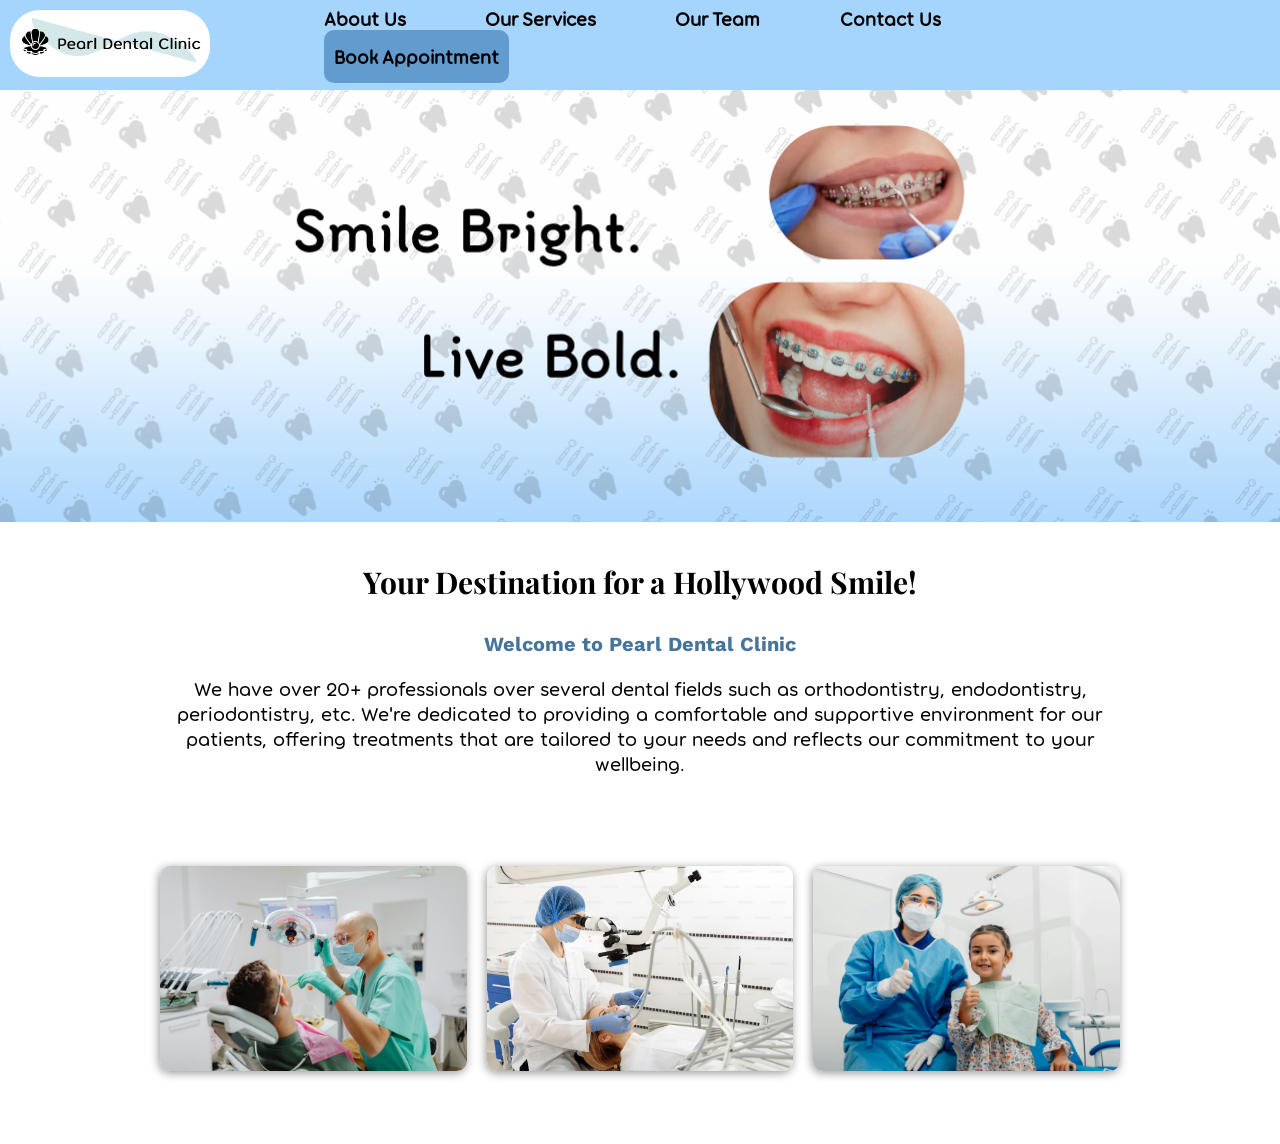
<file: index.html>
<!DOCTYPE html>
<html>
<head>
    <meta http-equiv="refresh" content="0; home.html"> <!-- Change this to the html file you want as the main page -->
    <title>Redirecting...</title>
</head>
<body>
    <p>If you are not redirected automatically, follow this <a href="home.html">link to the main page</a>.</p> <!-- This one too -->
</body>
</html>
</file>
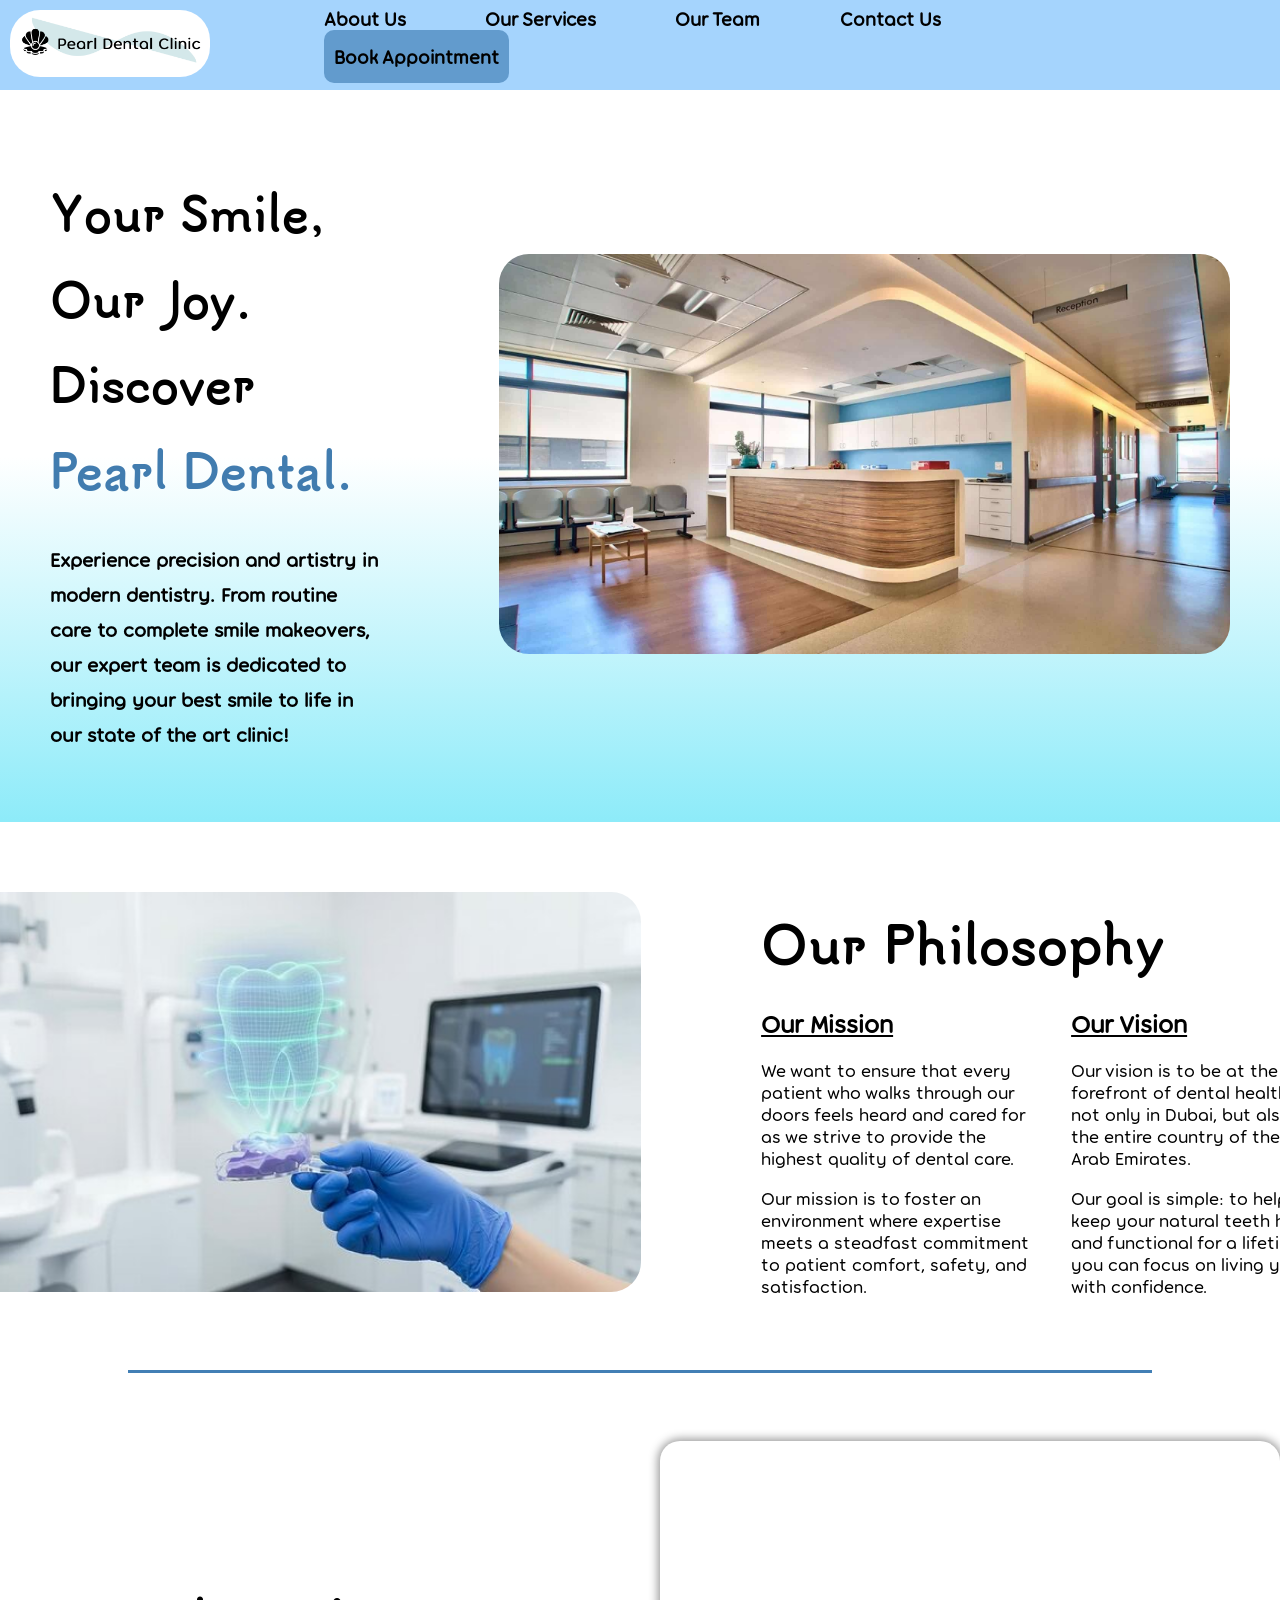
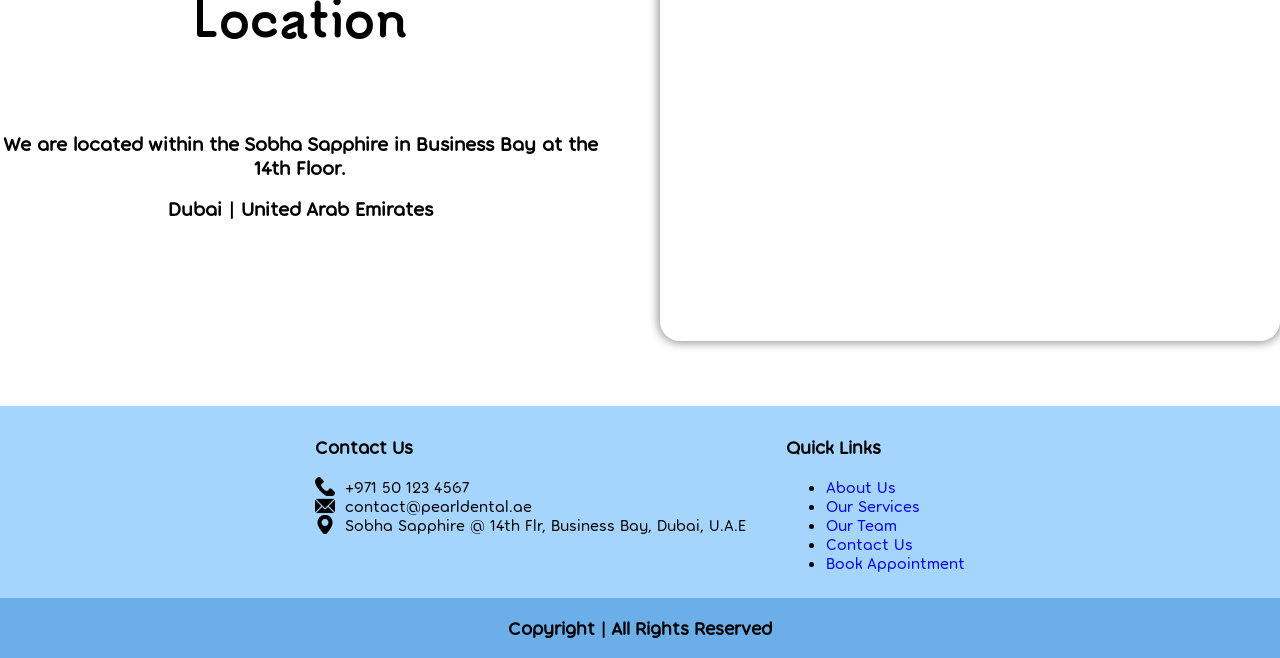
<file: about.html>
<!DOCTYPE html>
<html>

<head>
	<meta charset="utf-8">
	<meta name="viewport" content="width=device-width, initial-scale=1">
	<title>About Us</title>
	<link rel="stylesheet" href="about styles.css">
	<link rel="icon" type="image/png" href="Images-&-Fonts/icon.png">
</head>

<body>
	<div class="heading">
		<div class="logo">
			<a href="home.html">
				<img src="Images-&-Fonts/logo.png">
			</a>
		</div>
		<div class="button-container"> <!-- This helps in controlling the layout for each button. -->
			<a href="about.html" class="buttons">About Us</a>
			<a href="services.html" class="buttons">Our Services</a>
			<a href="team.html" class="buttons">Our Team</a>
			<a href="contact.html" class="buttons">Contact Us</a>
			<a href="book.html" class="book-button">Book Appointment</a>
		</div>
	</div>

	<div class="empty-space"></div>

	<div class="hero-section">
		<div class="hero-text-wrapper">
			<h1>Your Smile, Our Joy. Discover <span id="style-pearl-dental">Pearl Dental.</span></h1>
			<p>Experience precision and artistry in modern dentistry. From routine care to complete smile
			   makeovers, our expert team is dedicated to bringing your best smile to life in our state of
			   the art clinic!
			</p>
		</div>
		<div>
			<img src="Images-&-Fonts/Hospital-Interior-Designer.jpg" id="hero-img">
		</div>
	</div>

	<div class="philosophy-section">
		<img src="Images-&-Fonts/360_F_1923667601_BEPsw6W6lyk318SnUc291x8Ylu8Gd7KI.jpg" id="philosophy-img">
		
		<div class="mission-vision-wrapper">
			<h1>Our Philosophy</h1>
			<div class="mission-vision">

				<div class="mission">
					<h2>Our Mission</h2>
					<p>We want to ensure that every patient who walks through our doors feels heard and cared for
					as we strive to provide the highest quality of dental care.</p>
					<p>Our mission is to foster an environment where expertise meets a steadfast commitment to patient
				    comfort, safety, and satisfaction.</p>
				</div>
				<div class="vision">
					<h2>Our Vision</h2>
					<p>Our vision is to be at the forefront of dental healthcare not only in Dubai, but also within the
					entire country of the United Arab Emirates.</p>
					<p>Our goal is simple: to help you keep your natural teeth healthy and functional for a lifetime,
					so you can focus on living your life with confidence.</p>
				</div>
			</div>
		</div>
	</div>

	<hr id="divider">

	<div class="location-section">
		<div class="location-text">
			<h1>Location</h1>
			<h2>We are located within the Sobha Sapphire in Business Bay at the 14th Floor.</h2>
			<h2>Dubai | United Arab Emirates</h2>
		</div>
		<iframe src="https://www.google.com/maps/embed?pb=!1m18!1m12!1m3!1d3610.7425788043633!2d55.2721030753812!3d25.
		17816847772315!2m3!1f0!2f0!3f0!3m2!1i1024!2i768!4f13.1!3m3!1m2!1s0x3e5f6835cfd64c0f%3A0x25dca77a7dbd4b71!2sSobha
		%20Sapphire!5e0!3m2!1sen!2sae!4v1775224090194!5m2!1sen!2sae"></iframe>
	</div>

	<footer id="footer">
		<div class="footer-wrapper">
			<div class="footer-contact">
				<h3>Contact Us</h3>
				<ul>
					<li id="footer-number">+971 50 123 4567</li>
					<li id="footer-email">contact@pearldental.ae</li>
					<li id="footer-location">Sobha Sapphire @ 14th Flr, Business Bay, Dubai, U.A.E</li>
				</ul>
			</div>
			<div class="footer-quick">
				<h3>Quick Links</h3>
				<ul>
					<li><a href="about.html">About Us</a></li>
					<li><a href="services.html">Our Services</a></li>
					<li><a href="team.html">Our Team</a></li>
					<li><a href="contact.html">Contact Us</a></li>
					<li><a href="book.html">Book Appointment</a></li>
				</ul>
			</div>
		</div>
		<div class="copyright-footer">
			<h3 id="copyright">Copyright | All Rights Reserved</h3>
		</div>
	</footer>
</body>
</html>
</file>
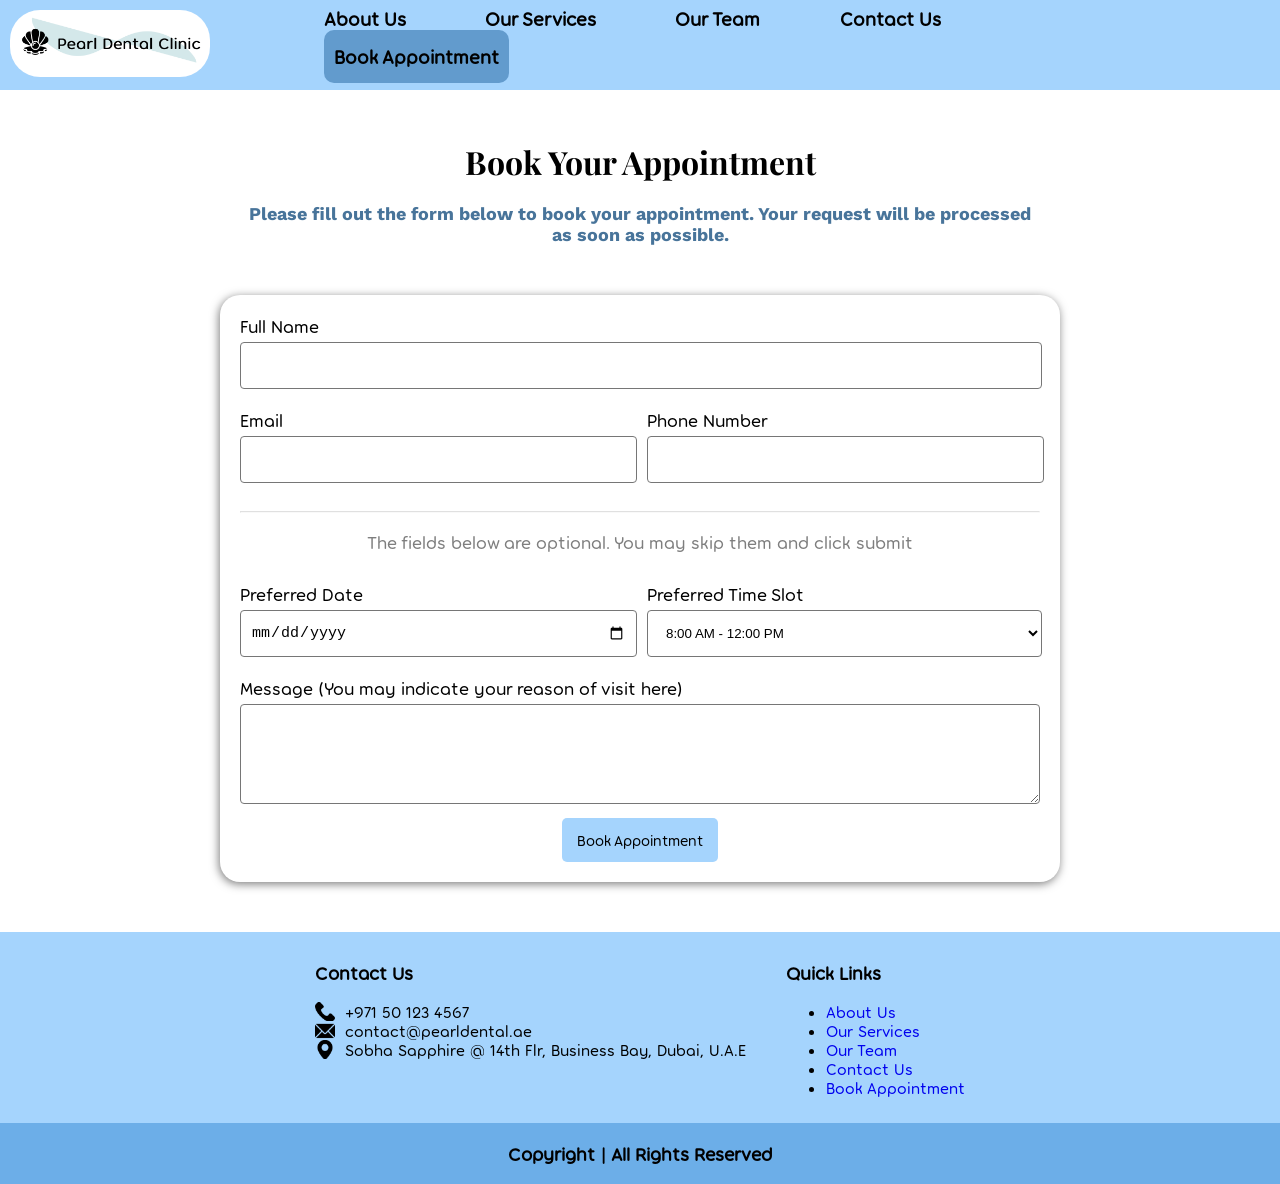
<file: book.html>
<!DOCTYPE html>
<html>

<head>
    <meta charset="utf-8">
    <meta name="viewport" content="width=device-width, initial-scale=1">
    <title>Book Your Appointment</title>
    <link rel="stylesheet" href="book styles.css">
	<link rel="icon" type="image/png" href="Images-&-Fonts/icon.png">
</head>

<body>
	<div class="heading">
		<div class="logo">
			<a href="home.html">
				<img src="Images-&-Fonts/logo.png">
			</a>
		</div>
		<div class="button-container">
			<a href="about.html" class="buttons">About Us</a>
			<a href="services.html" class="buttons">Our Services</a>
			<a href="team.html" class="buttons">Our Team</a>
			<a href="contact.html" class="buttons">Contact Us</a>
			<a href="book.html" class="book-button">Book Appointment</a>
		</div>
	</div> 

    <div class="empty-space"></div>

    <div class="center-heading">
        <h1 id="booking-head">Book Your Appointment</h1>
        <p>Please fill out the form below to book your appointment. Your request will be processed as soon as possible.</p>
    </div>

    <form id="registration-form" action="insert.php" method="POST">
		<label id="name-label">Full Name</label>
		<input type="text" id="name-input" name="name" required>

		<div class="email-phone">
			<div>
				<label id="email-label">Email</label>
				<input type="email" id="email-input" name="email" required>
			</div>
			<div>
				<label id="phone-label">Phone Number</label>
				<input type="number" id="phone-input" name="phone" required>
			</div>
		</div>

		<hr id="linebreak">
		<p id="optional-text">The fields below are optional. You may skip them and click submit</p>

		<div class="date-timeslot">
			<div>
				<label id="date-label">Preferred Date</label>
				<input type="date" id="date-input" name="date">
			</div>
			<div>
				<label id="timeslot-label">Preferred Time Slot</label>
				<select id="timeslot-select" name="time">
					<option value="8:00 AM - 12:00PM">8:00 AM - 12:00 PM</option>
					<option value="12:00 PM - 4:00PM">12:00 PM - 4:00 PM</option>
					<option value="4:00 PM - 7:00PM">4:00 PM - 7:00 PM</option>
					<option value="7:00 PM - 10:00PM">7:00 PM - 10:00 PM</option>
				</select>
			</div>
		</div>

		<div>
			<label id="message">Message (You may indicate your reason of visit here)</label>
			<textarea id="textarea" name="message"></textarea>
		</div>
		
		<input type="submit" value="Book Appointment" id="submit-button">
	</form>
	<footer id="footer">
		<div class="footer-wrapper">
			<div class="footer-contact">
				<h3>Contact Us</h3>
				<ul>
					<li id="footer-number">+971 50 123 4567</li>
					<li id="footer-email">contact@pearldental.ae</li>
					<li id="footer-location">Sobha Sapphire @ 14th Flr, Business Bay, Dubai, U.A.E</li>
				</ul>
			</div>
			<div class="footer-quick">
				<h3>Quick Links</h3>
				<ul>
					<li><a href="about.html">About Us</a></li>
					<li><a href="services.html">Our Services</a></li>
					<li><a href="team.html">Our Team</a></li>
					<li><a href="contact.html">Contact Us</a></li>
					<li><a href="book.html">Book Appointment</a></li>
				</ul>
			</div>
		</div>
		<div class="copyright-footer">
			<h3 id="copyright">Copyright | All Rights Reserved</h3>
		</div>
	</footer>
</body>
</html>
</file>
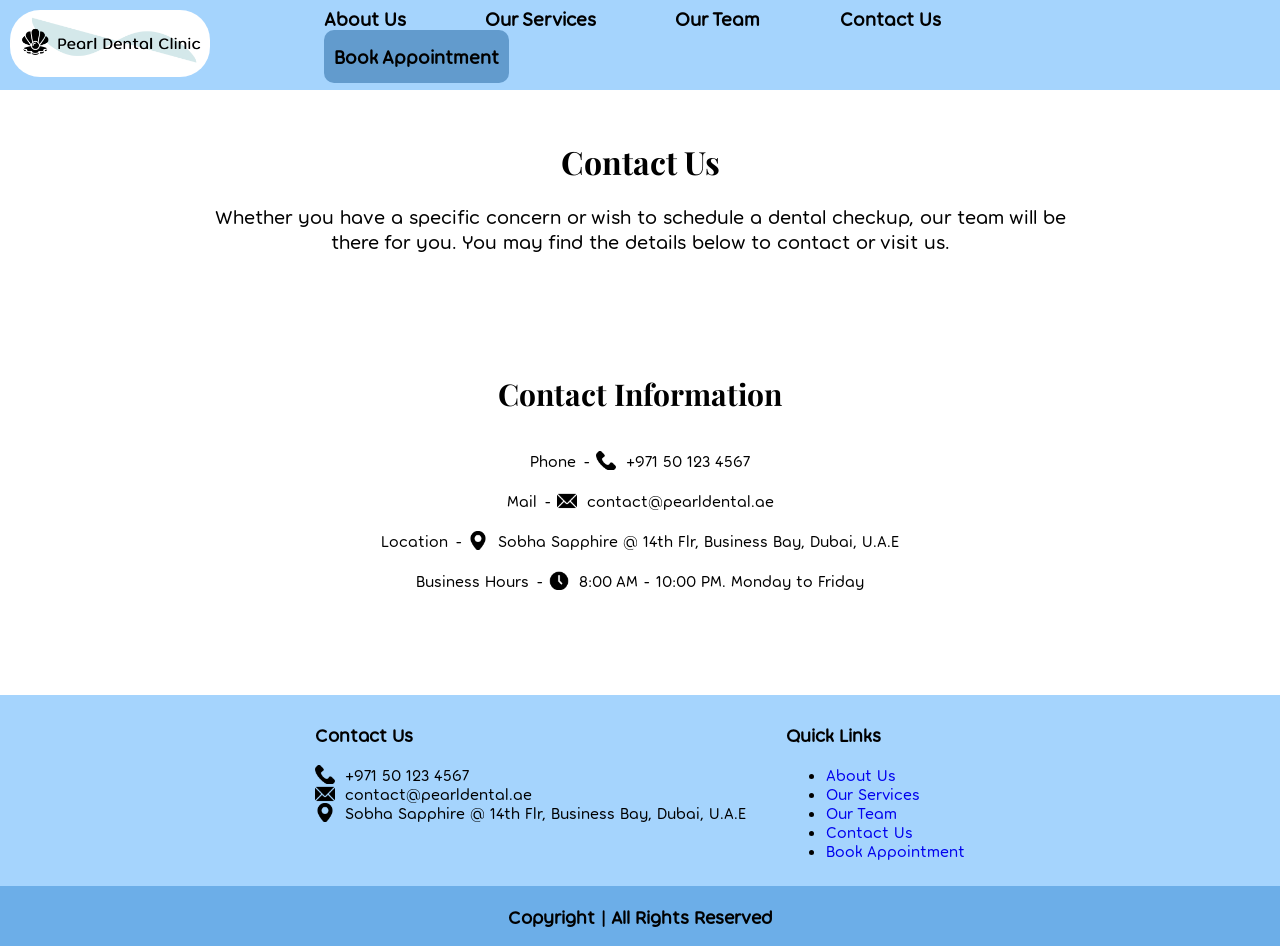
<file: contact.html>
<!DOCTYPE html>
<html>

<head>
	<meta charset="utf-8">
	<meta name="viewport" content="width=device-width, initial-scale=1">
	<title>Contact Us</title>
	<link rel="stylesheet" href="contact styles.css">
	<link rel="icon" type="image/png" href="Images-&-Fonts/icon.png">
</head>

<body>
	<div class="heading">
		<div class="logo">
			<a href="home.html">
				<img src="Images-&-Fonts/logo.png">
			</a>
		</div>
		<div class="button-container"> <!-- This helps in controlling the layout for each button. -->
			<a href="about.html" class="buttons">About Us</a>
			<a href="services.html" class="buttons">Our Services</a>
			<a href="team.html" class="buttons">Our Team</a>
			<a href="contact.html" class="buttons">Contact Us</a>
			<a href="book.html" class="book-button">Book Appointment</a>
		</div>
	</div>

	<div class="empty-space"></div>

	<div class="bg-content">
		<div class="contact-us-text">
			<h1>Contact Us</h1>
			<p>Whether you have a specific concern or wish to schedule a dental checkup, our team will
			be there for you. You may find the details below to contact or visit us.</p>
		</div>
		
		<div class="contact-information">
			<h1>Contact Information</h1>
			
			<div class="logo-wrapper">
				<p>Phone</p>
				<ul>
					<li id="phone-logo">+971 50 123 4567</li>
				</ul>
			</div>
			<div class="logo-wrapper">
				<p>Mail</p>
				<ul>
					<li id="email-logo">contact@pearldental.ae</li>
				</ul>
			</div>
			<div class="logo-wrapper">
				<p>Location</p>
				<ul>
					<li id="location-logo">Sobha Sapphire @ 14th Flr, Business Bay, Dubai, U.A.E</li>
				</ul>
			</div>
			<div class="logo-wrapper">
				<p>Business Hours</p>
				<ul>
					<li id="time-logo">8:00 AM - 10:00 PM. Monday to Friday</li>
				</ul>
			</div>
		</div>
	</div>
	<footer id="footer">
		<div class="footer-wrapper">
			<div class="footer-contact">
				<h3>Contact Us</h3>
				<ul>
					<li id="footer-number">+971 50 123 4567</li>
					<li id="footer-email">contact@pearldental.ae</li>
					<li id="footer-location">Sobha Sapphire @ 14th Flr, Business Bay, Dubai, U.A.E</li>
				</ul>
			</div>
			<div class="footer-quick">
				<h3>Quick Links</h3>
				<ul>
					<li><a href="about.html">About Us</a></li>
					<li><a href="services.html">Our Services</a></li>
					<li><a href="team.html">Our Team</a></li>
					<li><a href="contact.html">Contact Us</a></li>
					<li><a href="book.html">Book Appointment</a></li>
				</ul>
			</div>
		</div>
		<div class="copyright-footer">
			<h3 id="copyright">Copyright | All Rights Reserved</h3>
		</div>
	</footer>
</body>
</html>
</file>
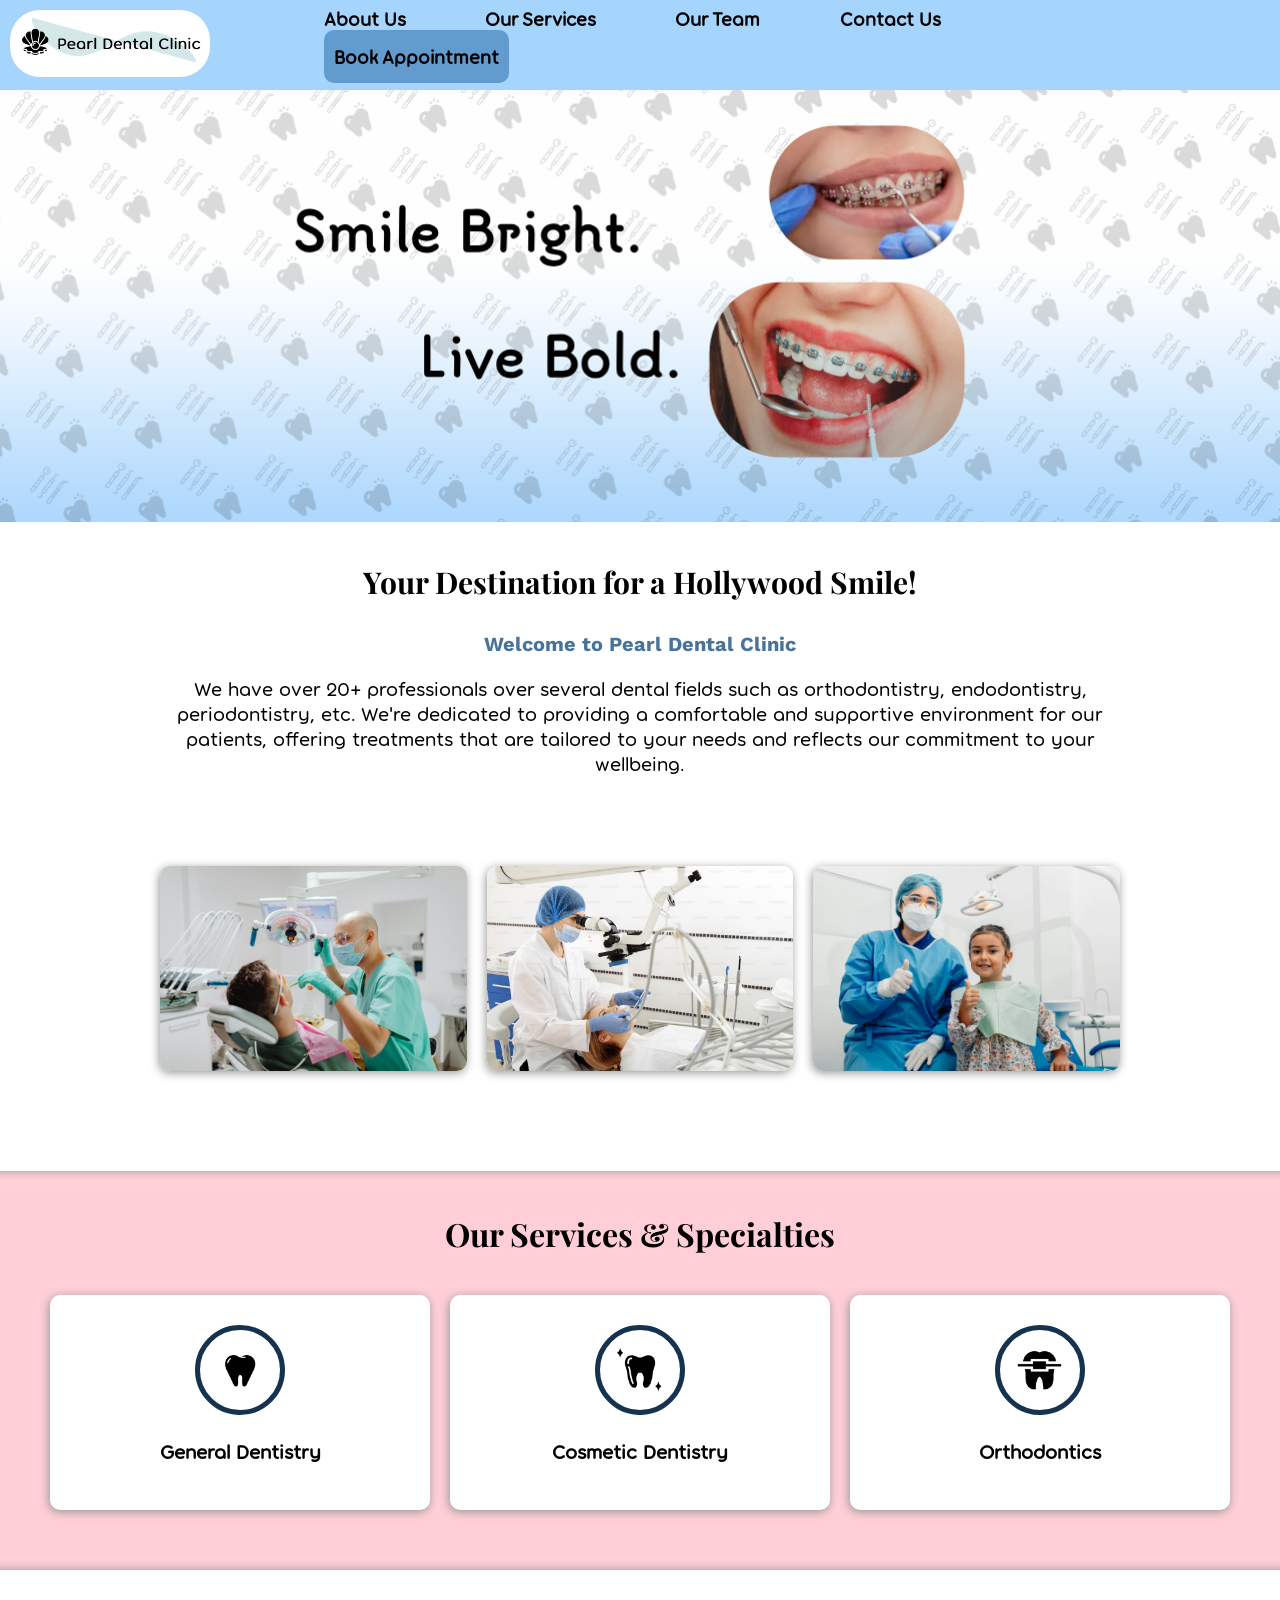
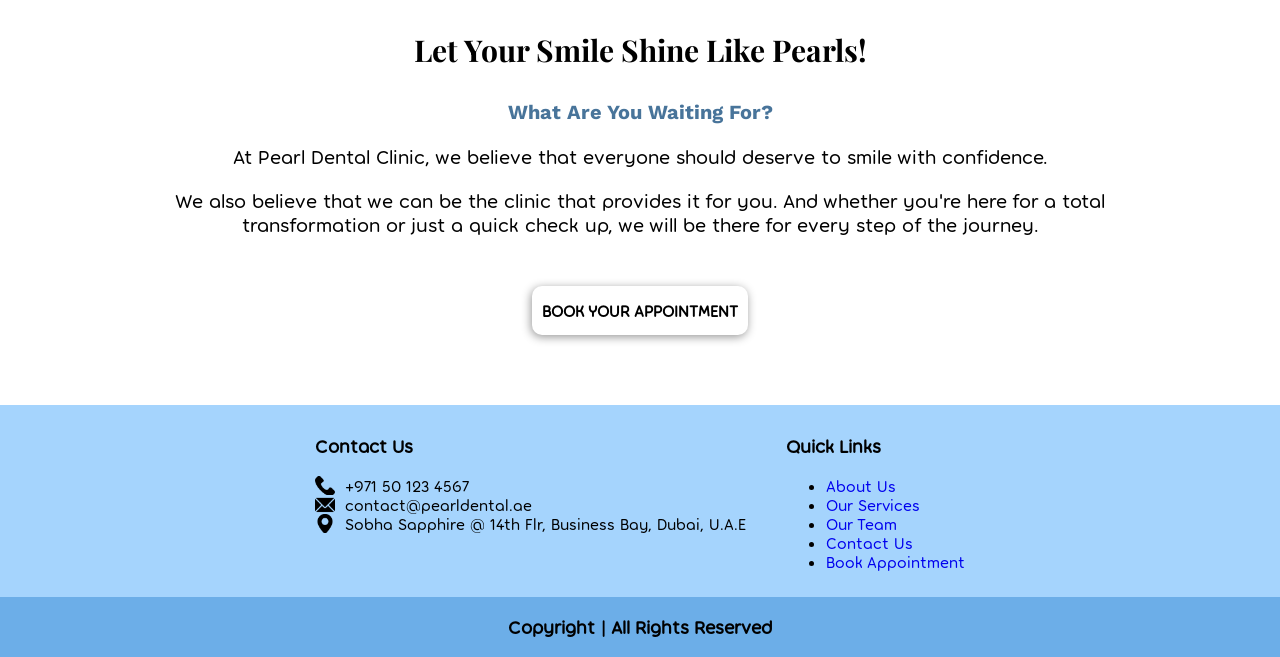
<file: home.html>
<!DOCTYPE html>
<html>

<head>
	<meta charset="utf-8">
	<meta name="viewport" content="width=device-width, initial-scale=1">
	<title>Pearl Dental Clinic</title>
	<link rel="stylesheet" href="home styles.css">
	<link rel="icon" type="image/png" href="Images-&-Fonts/icon.png">
</head>

<body>
	<div class="heading">
		<div class="logo">
			<a href="home.html">
				<img src="Images-&-Fonts/logo.png">
			</a>
		</div>
		<div class="button-container"> <!-- This helps in controlling the layout for each button. -->
			<a href="about.html" class="buttons">About Us</a>
			<a href="services.html" class="buttons">Our Services</a>
			<a href="team.html" class="buttons">Our Team</a>
			<a href="contact.html" class="buttons">Contact Us</a>
			<a href="book.html" class="book-button">Book Appointment</a>
		</div>
	</div>

	<div class="hero-img">
		<img src="Images-&-Fonts/hero.png">
	</div>
	
	<div class="center-content">

		<div class="introtext">
			<h1>Your Destination for a Hollywood Smile!</h1>
			<h2>Welcome to Pearl Dental Clinic</h2>
			<p>We have over 20+ professionals over several dental fields such as orthodontistry, endodontistry,
				periodontistry, etc. We're dedicated to providing a comfortable and supportive environment for our patients,
				offering treatments that are tailored to your needs and reflects our commitment to your wellbeing.
			</p>
		</div>
		
		<div class="row">
			<div class="column">
				<img src="Images-&-Fonts/pexels-karolina-grabowska-6627413.jpg">
			</div>
			<div class="column">
				<img src="Images-&-Fonts/premium_photo-1661270434240-51fe304cb3e9.jpg">
			</div>
			<div class="column">
				<img src="Images-&-Fonts/pexels-iam-luisao-12917374.jpg">
			</div>
		</div>
			
		<div class="services-wrapper"> <!-- This also helps in controlling the layout for each service card "button"-->
			<h1 id="treatments-specialties">Our Services & Specialties</h1>

			<div class="services-card-wrapper">
				<a href="services.html" class="service-link">
					<div class="service-card">
						<div class="servicecard-img">
							<img src="Images-&-Fonts/general-dentistry.png">
						</div>
						<div class="servicecard-text">
							<h2>General Dentistry</h2>
						</div>	
					</div>
				</a>
				<a href="services.html" class="service-link">
				<div class="service-card">
					<div class="servicecard-img">
						<img src="Images-&-Fonts/cosmetic-dentistry.png">
					</div>
					<div class="servicecard-text">
						<h2>Cosmetic Dentistry</h2>
					</div>	
				</div>
				</a>
				<a href="services.html" class="service-link">
				<div class="service-card">
					<div class="servicecard-img">
						<img src="Images-&-Fonts/orthodontics.png">
					</div>
					<div class="servicecard-text">
						<h2>Orthodontics</h2>
					</div>	
				</div>
				</a>
			</div>
		</div>

		<div class="book-now">
			<h1>Let Your Smile Shine Like Pearls!</h1>
			<h2>What Are You Waiting For?</h2>
			<p>At Pearl Dental Clinic, we believe that everyone should deserve to smile with confidence.</p>
			<p>We also believe that we can be the clinic that provides it for you. And whether you're here for a total
			transformation or just a quick check up, we will be there for every step of the journey.</p>
			<a href="book.html" id="book-button">BOOK YOUR APPOINTMENT</a>
		</div>

		<footer id="footer">
			<div class="footer-wrapper">
				<div class="footer-contact">
					<h3>Contact Us</h3>
					<ul>
						<li id="footer-number">+971 50 123 4567</li>
						<li id="footer-email">contact@pearldental.ae</li>
						<li id="footer-location">Sobha Sapphire @ 14th Flr, Business Bay, Dubai, U.A.E</li>
					</ul>
				</div>
				<div class="footer-quick">
					<h3>Quick Links</h3>
					<ul>
						<li><a href="about.html">About Us</a></li>
						<li><a href="services.html">Our Services</a></li>
						<li><a href="team.html">Our Team</a></li>
						<li><a href="contact.html">Contact Us</a></li>
						<li><a href="book.html">Book Appointment</a></li>
					</ul>
				</div>
			</div>
			<div class="copyright-footer">
				<h3 id="copyright">Copyright | All Rights Reserved</h3>
			</div>
		</footer>
	</div>
</body>

</html>
</file>
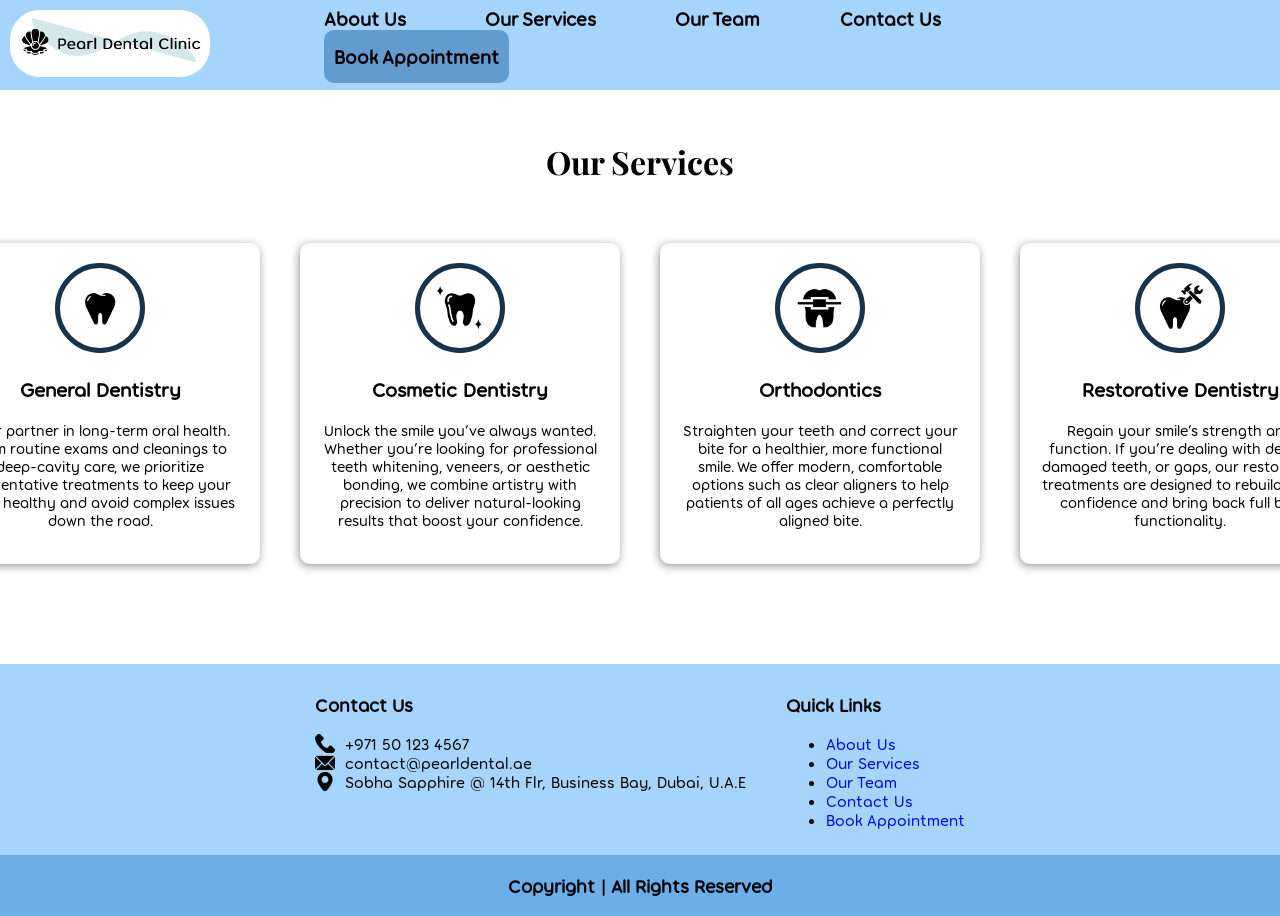
<file: services.html>
<!DOCTYPE html>
<html>

<head>
    <meta charset="utf-8">
    <meta name="viewport" content="width=device-width, initial-scale=1">
    <title>Our Services</title>
    <link rel="stylesheet" href="services styles.css">
	<link rel="icon" type="image/png" href="Images-&-Fonts/icon.png">
</head>

<body>
	<div class="heading">
		<div class="logo">
			<a href="home.html">
				<img src="Images-&-Fonts/logo.png">
			</a>
		</div>
		<div class="button-container">
			<a href="about.html" class="buttons">About Us</a>
			<a href="services.html" class="buttons">Our Services</a>
			<a href="team.html" class="buttons">Our Team</a>
			<a href="contact.html" class="buttons">Contact Us</a>
			<a href="book.html" class="book-button">Book Appointment</a>
		</div>
	</div>
    
    <div class="empty-space"></div>

	<div class="bg-content">
		<h1 id="our-services">Our Services</h1>

		<div class="services-card-wrapper">
				<div class="service-card">
					<div class="servicecard-img">
						<img src="Images-&-Fonts/general-dentistry.png">
					</div>
					<div class="servicecard-text">
						<h2>General Dentistry</h2>
						<p>Your partner in long-term oral health. From routine exams and cleanings to deep-cavity care, we prioritize preventative treatments to keep your smile healthy and avoid complex issues down the road.</p>
					</div>	
				</div>
			<div class="service-card">
				<div class="servicecard-img">
					<img src="Images-&-Fonts/cosmetic-dentistry.png">
				</div>
				<div class="servicecard-text">
					<h2>Cosmetic Dentistry</h2>
					<p>Unlock the smile you’ve always wanted. Whether you’re looking for professional teeth whitening, veneers, or aesthetic bonding, we combine artistry with precision to deliver natural-looking results that boost your confidence.</p>
				</div>	
			</div>
			<div class="service-card">
				<div class="servicecard-img">
					<img src="Images-&-Fonts/orthodontics.png">
				</div>
				<div class="servicecard-text">
					<h2>Orthodontics</h2>
					<p>Straighten your teeth and correct your bite for a healthier, more functional smile. We offer modern, comfortable options such as clear aligners to help patients of all ages achieve a perfectly aligned bite.</p>
				</div>	
			</div>
			<div class="service-card">
				<div class="servicecard-img">
					<img src="Images-&-Fonts/restorative-dentistry.png">
				</div>
				<div class="servicecard-text">
					<h2>Restorative Dentistry</h2>
					<p>Regain your smile’s strength and function. If you’re dealing with decay, damaged teeth, or gaps, our restorative treatments are designed to rebuild your confidence and bring back full bite functionality.</p>
				</div>
			</div>
		</div>
	</div>
	<footer id="footer">
		<div class="footer-wrapper">
			<div class="footer-contact">
				<h3>Contact Us</h3>
				<ul>
					<li id="footer-number">+971 50 123 4567</li>
					<li id="footer-email">contact@pearldental.ae</li>
					<li id="footer-location">Sobha Sapphire @ 14th Flr, Business Bay, Dubai, U.A.E</li>
				</ul>
			</div>
			<div class="footer-quick">
				<h3>Quick Links</h3>
				<ul>
					<li><a href="about.html">About Us</a></li>
					<li><a href="services.html">Our Services</a></li>
					<li><a href="team.html">Our Team</a></li>
					<li><a href="contact.html">Contact Us</a></li>
					<li><a href="book.html">Book Appointment</a></li>
				</ul>
			</div>
		</div>
		<div class="copyright-footer">
			<h3 id="copyright">Copyright | All Rights Reserved</h3>
		</div>
	</footer>
</body>
</html>
</file>
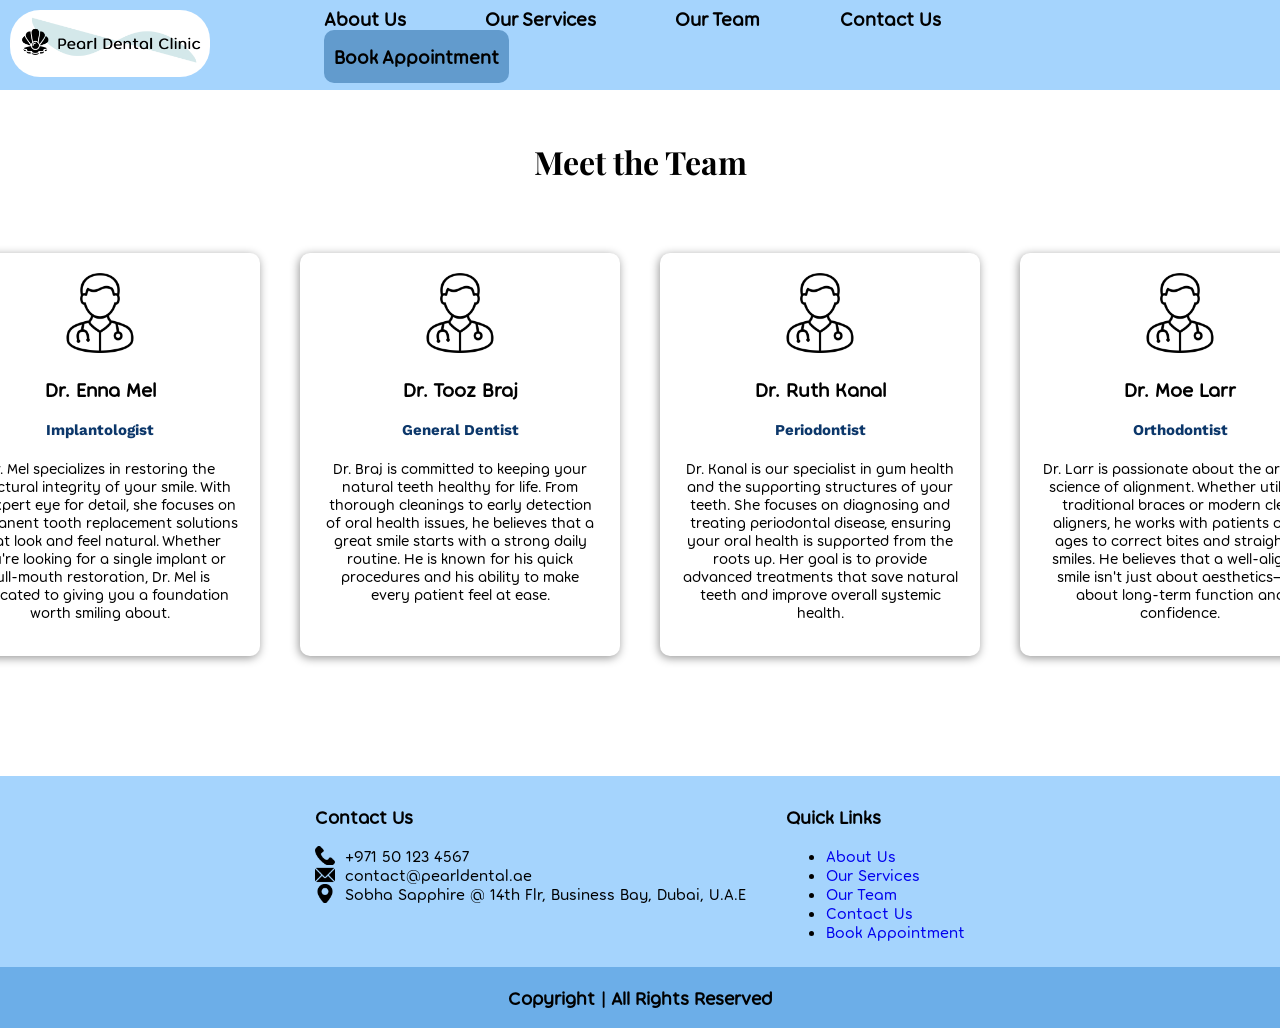
<file: team.html>
<!DOCTYPE html>
<html>

<head>
    <meta charset="utf-8">
    <meta name="viewport" content="width=device-width, initial-scale=1">
    <title>Our Team</title>
    <link rel="stylesheet" href="team styles.css">
	<link rel="icon" type="image/png" href="Images-&-Fonts/icon.png">
</head>

<body>
	<div class="heading">
		<div class="logo">
			<a href="home.html">
				<img src="Images-&-Fonts/logo.png">
			</a>
		</div>
		<div class="button-container">
			<a href="about.html" class="buttons">About Us</a>
			<a href="services.html" class="buttons">Our Services</a>
			<a href="team.html" class="buttons">Our Team</a>
			<a href="contact.html" class="buttons">Contact Us</a>
			<a href="book.html" class="book-button">Book Appointment</a>
		</div>
	</div>
    
    <div class="empty-space"></div>

    <div class="bg-content">
        <h1 id="meet-the-team">Meet the Team</h1>

		<div class="doctors-wrapper"> <!-- This is what you apply flex to-->
			<div class="doctor-card"> <!-- Apply flex-direction: column to this-->
				<div class="doctor-card-img">
					<img src="Images-&-Fonts/doctor.png">
				</div>
				<div class="doctor-card-text">
					<h3>Dr. Enna Mel</h3>
					<p id="doctor-specialty">Implantologist</p>
					<p>Dr. Mel specializes in restoring the structural integrity of your smile. With an expert eye for detail, she focuses on permanent tooth replacement solutions that look and feel natural. Whether you're looking for a single implant or full-mouth restoration, Dr. Mel is dedicated to giving you a foundation worth smiling about.</p>
				</div>
			</div>
			<div class="doctor-card">
				<div class="doctor-card-img">
					<img src="Images-&-Fonts/doctor.png">
				</div>
				<div class="doctor-card-text">
					<h3>Dr. Tooz Braj</h3>
					<p id="doctor-specialty">General Dentist</p>
					<p>Dr. Braj is committed to keeping your natural teeth healthy for life. From thorough cleanings to early detection of oral health issues, he believes that a great smile starts with a strong daily routine. He is known for his quick procedures and his ability to make every patient feel at ease.</p>
				</div>
			</div>
			<div class="doctor-card">
				<div class="doctor-card-img">
					<img src="Images-&-Fonts/doctor.png">
				</div>
				<div class="doctor-card-text">
					<h3>Dr. Ruth Kanal</h3>
					<p id="doctor-specialty">Periodontist</p>
					<p>Dr. Kanal is our specialist in gum health and the supporting structures of your teeth. She focuses on diagnosing and treating periodontal disease, ensuring your oral health is supported from the roots up. Her goal is to provide advanced treatments that save natural teeth and improve overall systemic health.</p>
				</div>
			</div>
			<div class="doctor-card">
				<div class="doctor-card-img">
					<img src="Images-&-Fonts/doctor.png">
				</div>
				<div class="doctor-card-text">
					<h3>Dr. Moe Larr</h3>
					<p id="doctor-specialty">Orthodontist</p>
					<p>Dr. Larr is passionate about the art and science of alignment. Whether utilizing traditional braces or modern clear aligners, he works with patients of all ages to correct bites and straighten smiles. He believes that a well-aligned smile isn't just about aesthetics—it’s about long-term function and confidence.</p>
				</div>
			</div>
		</div>
		
		<footer id="footer">
			<div class="footer-wrapper">
				<div class="footer-contact">
					<h3>Contact Us</h3>
					<ul>
						<li id="footer-number">+971 50 123 4567</li>
						<li id="footer-email">contact@pearldental.ae</li>
						<li id="footer-location">Sobha Sapphire @ 14th Flr, Business Bay, Dubai, U.A.E</li>
					</ul>
				</div>
				<div class="footer-quick">
					<h3>Quick Links</h3>
					<ul>
						<li><a href="about.html">About Us</a></li>
						<li><a href="services.html">Our Services</a></li>
						<li><a href="team.html">Our Team</a></li>
						<li><a href="contact.html">Contact Us</a></li>
						<li><a href="book.html">Book Appointment</a></li>
					</ul>
				</div>
			</div>
			<div class="copyright-footer">
				<h3 id="copyright">Copyright | All Rights Reserved</h3>
			</div>
		</footer>
		
    </div>
</body>

</html>
</file>
<file: about styles.css>
@font-face {
    font-family: "Torus Regular";
    src: url(Images-&-Fonts/Torus-Regular.otf);
}

@font-face {
    font-family: "Playfair Display";
    src: url(Images-&-Fonts/PlayfairDisplay-VariableFont_wght.ttf);
}

@font-face {
    font-family: "Work Sans";
    src: url(Images-&-Fonts/WorkSans-VariableFont_wght.ttf);
}

@font-face {
    font-family: "Tsukimi Rounded";
    src: url(Images-&-Fonts/TsukimiRounded-Bold.ttf);
}

html, body {
    width: 100%;
    margin: 0;
    overflow-x: hidden;
}

/* Header */

.heading {
    display: grid;
    grid-template-columns: 1fr auto 1fr;
    align-items: center;
    position: fixed;
    width: 100%;
    background-color: rgb(165, 212, 253);
    font-family: "Torus Regular";
    column-gap: 5vw;
    overflow: hidden;
    z-index: 1;
}

.logo img {
    border-radius: 40px; 
    padding: 10px;
    width: 200px; 
    height: auto;  
}

.button-container {
    display: flex;
    gap: 0;
    align-items: center;
    flex-wrap: wrap;
}

.button-container a {
    text-decoration: none;
}

.buttons {
    font-family: "Torus Regular";
    color: black;
    font-weight: bold;
    transition: 0.3s;
    white-space: nowrap;
}

.book-button {
    display: inline-block;
    background-color: rgb(98, 155, 205);
    font-family: "Torus Regular";
    font-weight: bold;
    padding: 15px 10px;
    border-radius: 10px;
    color: black;
    transition: 0.2s;
    white-space: nowrap;
    text-decoration: none;
}

.book-button:hover {
    background-color: rgb(43, 43, 43);
    color: white;
}

.buttons:hover {
    transform: scale(0.95);
    color: rgb(0, 38, 255);
    text-shadow: -2px 2px 4px rgb(130, 135, 189);
    opacity: 0.8;
}

.buttons, .book-button {
    margin-inline: clamp(5px, 3.1vw, 90px);
    font-size: clamp(10px, 1.5vw, 20px);
}

.empty-space {
    margin-top: 90px;
}

/* Designing the hero section */

.hero-section {
    display: flex;
    height: auto;
    width: 100%;
    justify-content: center;
    align-items: center;
    gap: 20px;
    background: linear-gradient(to top, rgb(141, 235, 249), transparent 50%);
}

.hero-text-wrapper {
    width: 650px;
    padding: 50px;
}

.hero-text-wrapper h1 {
    font-family: "Tsukimi Rounded";
    font-size: 45px;
    font-weight: bold;
    line-height: 1.9;
}

.hero-text-wrapper p {
    font-family: "Torus Regular";
    font-size: 20px;
    font-weight: bold;
    line-height: 35px;
}

#style-pearl-dental {
    color:rgb(65, 124, 175);
}

#hero-img {
    padding: 50px;
    width: auto;
    height: 400px;
    border-radius: 80px;
}

/* Our philosophy section */

.philosophy-section {
    display: flex;
    height: 540px;
    width: auto;
    justify-content: center;
    align-items: center;
    gap: 200px;
}

.philosophy-section h1 {
    font-family: "Tsukimi Rounded";
    font-size: 50px;
    font-weight: bold;
    line-height: 90px;
    margin: 0;
}

#philosophy-img {
    width: auto;
    height: 400px;
    border-radius: 30px;
    margin-right: -30px;
}

.mission-vision-wrapper {
    margin-left: -50px;
}

.mission-vision {
    display: flex;
    justify-content: space-between;
    align-items: center;
    gap: 30px;
}

.mission-vision h2 {
    font-family: "Torus Regular";
    font-size: 25px;
    text-decoration: underline;
}

.mission, .vision {
    width: 280px;
    height: 300px;
}

.mission p, .vision p {
    font-family: "Torus Regular";
    font-size: 18px;
    line-height: 22px;
}

/* Designing the location section */

#divider {
    width: 80%;
    height: 3px;
    background-color: rgb(66, 127, 181);
    border-style: none;
}

.location-section {
    display: flex;
    justify-content: center;
    align-items: center;
    gap: 60px;
    padding: 60px 0px 15px 0px;
}
.location-text h1 {
    margin-bottom: 80px;
    font-family: "Tsukimi Rounded";
    font-size: 50px;
    text-align: center;
}

.location-text h2 {
    font-family: "Torus Regular";
    font-size: 20px;
    text-align: center;
    width: 600px;
}

.location-section iframe {
    width: 750px;
    height: 500px;
    border: 0;
    border-radius: 20px;
    box-shadow: 0px 0px 10px 2px rgb(150, 150, 150);
}

/* Footer */

#footer {
    display: flex;
    flex-direction: column;
    background-color: rgb(165, 212, 253);
    width: 100%;
    height: auto;
    margin-top: 50px;
    align-items: center;
    justify-content: center;
}

.footer-wrapper {
    display: flex;
    gap: 40px;
}

.footer-wrapper > * {
    font-family: "Torus Regular";
}

.footer-contact, .footer-quick {
    padding-top: 10px;
    padding-bottom: 10px;
}

.footer-contact ul {
    list-style-type: none;
    padding-left: 0;
}

#footer-number {
    background-image: url("Images-&-Fonts/phone-call.png");
    background-size: 20px 20px;
    padding-left: 30px;
    background-repeat: no-repeat;
}

#footer-email {
    background-image: url("Images-&-Fonts/email.png");
    background-size: 20px 20px;
    padding-left: 30px;
    background-repeat: no-repeat; 
}

#footer-location {
    background-image: url("Images-&-Fonts/pin.png");
    background-size: 20px 20px;
    padding-left: 30px;
    background-repeat: no-repeat;  
}

.footer-quick ul, a {
    text-decoration: none;
}

.copyright-footer {
    background-color: rgb(108, 174, 232);
    width: 100%;
    text-align: center;
}

#copyright {
    font-family: "Torus Regular";
}
</file>
<file: book styles.css>
@font-face {
    font-family: "Torus Regular";
    src: url(Images-&-Fonts/Torus-Regular.otf);
}

@font-face {
    font-family: "Playfair Display";
    src: url(Images-&-Fonts/PlayfairDisplay-VariableFont_wght.ttf);
}

@font-face {
    font-family: "Work Sans";
    src: url(Images-&-Fonts/WorkSans-VariableFont_wght.ttf);
}

html, body {
    width: 100%;
    margin: 0;
    overflow-x: hidden;
}

.center-heading {
    display: flex;
    flex-direction: column;
    align-items: center;
    gap: 20px;
    max-width: 800px;
    margin: auto;
}

.center-heading > * {
    margin: 0;
    padding: 0;
}

/* Header */

.heading {
    display: grid;
    grid-template-columns: 1fr auto 1fr;
    align-items: center;
    position: fixed;
    width: 100%;
    background-color: rgb(165, 212, 253);
    font-family: "Torus Regular";
    column-gap: 5vw;
    overflow: hidden;
    z-index: 1;
}

.logo img {
    border-radius: 40px; 
    padding: 10px;
    width: 200px; 
    height: auto;  
}

.button-container {
    display: flex;
    gap: 0;
    align-items: center;
    flex-wrap: wrap;
}

.button-container a {
    text-decoration: none;
}

.buttons {
    font-family: "Torus Regular";
    color: black;
    font-weight: bold;
    transition: 0.3s;
    white-space: nowrap;
}

.book-button {
    display: inline-block;
    background-color: rgb(98, 155, 205);
    font-weight: bold;
    padding: 15px 10px;
    border-radius: 10px;
    color: black;
    transition: 0.2s;
    white-space: nowrap;
}

.book-button:hover {
    background-color: rgb(43, 43, 43);
    color: white;
}

.buttons:hover {
    transform: scale(0.95);
    color: rgb(0, 38, 255);
    text-shadow: -2px 2px 4px rgb(130, 135, 189);
    opacity: 0.8;
}

.buttons, .book-button {
    margin-inline: clamp(5px, 3.1vw, 90px);
    font-size: clamp(10px, 1.5vw, 20px);
}

.empty-space {
    margin-top: 120px;
}

/* Styling the form */

#booking-head {
    font-family: "Playfair Display";
    margin-top: 20px;
}

.center-heading p {
    font-family: "Work Sans";
    font-size: 18px;
    font-weight: bold;
    color: rgb(72, 116, 154);
    text-align: center;
}

.form-center {
    display: flex;
    align-items: center;
}

#registration-form {   
    background-color: rgb(255, 255, 255);
    padding: 20px;
    margin: auto;
    margin-top: 50px;
    border-radius: 20px;
    width: 800px;
    box-shadow: -1px 2px 10px rgb(123,123,123);
}

/* Styling the name field */

#name-label {
    font-family: "Torus Regular";
    font-size: 18px;
    display: block; 
    padding-bottom: 5px;
}

#name-input {
    width: 780px;
    height: 25px;
    border-radius: 4px;
    border-width: 1px;
    border-style: solid;
}

/* Display flex on the email, phone, date, and timeslot fields / Also styling */

.email-phone, .date-timeslot {
    display: flex;
}

#email-label, #phone-label, #date-label, #timeslot-label, #message {
    font-family: "Torus Regular";
    font-size: 18px;
    display: block;
    padding-bottom: 5px;
}

#email-input, #phone-input, #date-input{
    width: 375px;
    height: 25px;
    border-radius: 4px;
    border-width: 1px;
    border-style: solid;
    margin-right: 10px;
}

#linebreak {
    opacity: 0.3;
}

#optional-text {
    text-align: center;
    font-family: "Torus Regular";
    font-size: 18px;
    opacity: 0.5;
    margin-bottom: 30px;
}

#timeslot-select {
    background-color: white;
    border-radius: 4px;
    border-width: 1px;
    border-style: solid;
    width: 395px;
    padding: 14px;
}

#textarea {
    width: 100%;
    height: 100px;
    min-height: 40px;
    border-radius: 4px;
    border-width: 1px;
    font-family: "Roboto", sans-serif;
    box-sizing: border-box;
    resize: vertical;
}

#submit-button {
    display: block;
    font-family: "Torus Regular";
    font-size: 15px;
    background-color: rgb(165, 212, 253);
    border: none;
    border-radius: 5px;
    padding: 13px 15px 13px 15px;
    margin: auto;
    margin-top: 10px;
    transition: 0.2s;

}

#submit-button:hover {
    cursor: pointer;
    opacity: 0.6;
}

input:not(#submit-button) {
    margin-bottom: 20px;
    font-size: 15px;
    padding: 10px;
}

input::placeholder {
    text-align: center;
}

/* Footer */

#footer {
    display: flex;
    flex-direction: column;
    background-color: rgb(165, 212, 253);
    width: 100%;
    height: auto;
    margin-top: 50px;
    align-items: center;
    justify-content: center;
}

.footer-wrapper {
    display: flex;
    gap: 40px;
}

.footer-wrapper > * {
    font-family: "Torus Regular";
}

.footer-contact, .footer-quick {
    padding-top: 10px;
    padding-bottom: 10px;
}

.footer-contact ul {
    list-style-type: none;
    padding-left: 0;
}

#footer-number {
    background-image: url("Images-&-Fonts/phone-call.png");
    background-size: 20px 20px;
    padding-left: 30px;
    background-repeat: no-repeat;
}

#footer-email {
    background-image: url("Images-&-Fonts/email.png");
    background-size: 20px 20px;
    padding-left: 30px;
    background-repeat: no-repeat; 
}

#footer-location {
    background-image: url("Images-&-Fonts/pin.png");
    background-size: 20px 20px;
    padding-left: 30px;
    background-repeat: no-repeat;  
}

.footer-quick ul, a {
    text-decoration: none;
}

.copyright-footer {
    background-color: rgb(108, 174, 232);
    width: 100%;
    text-align: center;
}

#copyright {
    font-family: "Torus Regular";
}
</file>
<file: contact styles.css>
@font-face {
    font-family: "Torus Regular";
    src: url(Images-&-Fonts/Torus-Regular.otf);
}

@font-face {
    font-family: "Playfair Display";
    src: url(Images-&-Fonts/PlayfairDisplay-VariableFont_wght.ttf);
}

@font-face {
    font-family: "Work Sans";
    src: url(Images-&-Fonts/WorkSans-VariableFont_wght.ttf);
}

@font-face {
    font-family: "Tsukimi Rounded";
    src: url(Images-&-Fonts/TsukimiRounded-Bold.ttf);
}

html, body {
    width: 100%;
    margin: 0;
    overflow-x: hidden;
    min-height: 100vh; 
    display: flex;
    flex-direction: column;
}

.bg-content {
    display: flex;
    flex-direction: column;
    align-items: center;
    text-align: center;
    gap: 20px;
    flex: 1
}

.bg-content > * {
    padding: 0;
}

/* Header */

.heading {
    display: grid;
    grid-template-columns: 1fr auto 1fr;
    align-items: center;
    position: fixed;
    width: 100%;
    background-color: rgb(165, 212, 253);
    font-family: "Torus Regular";
    column-gap: 5vw;
    overflow: hidden;
    z-index: 1;
}

.logo img {
    border-radius: 40px; 
    padding: 10px;
    width: 200px; 
    height: auto;  
}

.button-container {
    display: flex;
    gap: 0;
    align-items: center;
    flex-wrap: wrap;
}

.button-container a {
    text-decoration: none;
}

.buttons {
    font-family: "Torus Regular";
    color: black;
    font-weight: bold;
    transition: 0.3s;
    white-space: nowrap;
}

.book-button {
    display: inline-block;
    background-color: rgb(98, 155, 205);
    font-family: "Torus Regular";
    font-weight: bold;
    padding: 15px 10px;
    border-radius: 10px;
    color: black;
    transition: 0.2s;
    white-space: nowrap;
    text-decoration: none;
}

.book-button:hover {
    background-color: rgb(43, 43, 43);
    color: white;
}

.buttons:hover {
    transform: scale(0.95);
    color: rgb(0, 38, 255);
    text-shadow: -2px 2px 4px rgb(130, 135, 189);
    opacity: 0.8;
}

.buttons, .book-button {
    margin-inline: clamp(5px, 3.1vw, 90px);
    font-size: clamp(10px, 1.5vw, 20px);
}

.empty-space {
    margin-top: 120px;
}

/* Styling the content of the contact page */

.contact-us-text {
    max-width: 900px;
}

.contact-us-text h1 {
    font-family: "Playfair Display";
    margin-top: 20px;
}

.contact-us-text p {
    font-size: 20px;
    font-family: "Torus Regular";
    line-height: 25px;
}

.contact-information h1 {
    font-family: "Playfair Display";
    font-size: 30px;
    font-weight: bold;
    margin-top: 80px;
}

/* styling the contact information */

.logo-wrapper {
    display: flex;
    height: 40px;
    justify-content: center;
}

.logo-wrapper p, li {
    font-family: "Torus Regular";
}

.logo-wrapper ul {
    list-style-type: none;
    padding-left: 20px;
}

.logo-wrapper li::marker {
    content: "- ";
}

#phone-logo {
    background-image: url("Images-&-Fonts/phone-call.png");
    background-size: 20px 20px;
    padding-left: 30px;
    background-repeat: no-repeat;
}

#email-logo {
    background-image: url("Images-&-Fonts/email.png");
    background-size: 20px 20px;
    padding-left: 30px;
    background-repeat: no-repeat;
}

#location-logo {
    background-image: url("Images-&-Fonts/pin.png");
    background-size: 20px 20px;
    padding-left: 30px;
    background-repeat: no-repeat;
}

#time-logo {
    background-image: url("Images-&-Fonts/clock.png");
    background-size: 20px 20px;
    padding-left: 30px;
    background-repeat: no-repeat;  
}

/* Footer */

#footer {
    display: flex;
    flex-direction: column;
    background-color: rgb(165, 212, 253);
    width: 100%;
    height: auto;
    margin-top: 100px;
    align-items: center;
    justify-content: center;
}

.footer-wrapper {
    display: flex;
    gap: 40px;
}

.footer-wrapper > * {
    font-family: "Torus Regular";
}

.footer-contact, .footer-quick {
    padding-top: 10px;
    padding-bottom: 10px;
}

.footer-contact ul {
    list-style-type: none;
    padding-left: 0;
}

#footer-number {
    background-image: url("Images-&-Fonts/phone-call.png");
    background-size: 20px 20px;
    padding-left: 30px;
    background-repeat: no-repeat;
}

#footer-email {
    background-image: url("Images-&-Fonts/email.png");
    background-size: 20px 20px;
    padding-left: 30px;
    background-repeat: no-repeat; 
}

#footer-location {
    background-image: url("Images-&-Fonts/pin.png");
    background-size: 20px 20px;
    padding-left: 30px;
    background-repeat: no-repeat;  
}

.footer-quick ul, a {
    text-decoration: none;
}

.copyright-footer {
    background-color: rgb(108, 174, 232);
    width: 100%;
    text-align: center;
}

#copyright {
    font-family: "Torus Regular";
}
</file>
<file: home styles.css>
@font-face {
    font-family: "Torus Regular";
    src: url(Images-&-Fonts/Torus-Regular.otf);
}

@font-face {
    font-family: "Playfair Display";
    src: url(Images-&-Fonts/PlayfairDisplay-VariableFont_wght.ttf);
}

@font-face {
    font-family: "Work Sans";
    src: url(Images-&-Fonts/WorkSans-VariableFont_wght.ttf);
}

html, body {
    width: 100%;
    margin: 0;
    overflow-x: hidden;
}

.center-content {
    display: flex;
    flex-direction: column;
    align-items: center;
    gap: 20px;
}

.center-content > * {
    padding: 0;
}

/* Header */

.heading {
    display: grid;
    grid-template-columns: 1fr auto 1fr;
    align-items: center;
    position: fixed;
    width: 100%;
    background-color: rgb(165, 212, 253);
    font-family: "Torus Regular";
    column-gap: 5vw;
    overflow: hidden;
    z-index: 1;
}

.logo img {
    border-radius: 40px; 
    padding: 10px;
    width: 200px; 
    height: auto;  
}

.button-container {
    display: flex;
    gap: 0;
    align-items: center;
    flex-wrap: wrap;
}

.button-container a {
    text-decoration: none;
}

.buttons {
    font-family: "Torus Regular";
    color: black;
    font-weight: bold;
    transition: 0.3s;
    white-space: nowrap;
}

.book-button {
    display: inline-block;
    background-color: rgb(98, 155, 205);
    font-family: "Torus Regular";
    font-weight: bold;
    padding: 15px 10px;
    border-radius: 10px;
    color: black;
    transition: 0.2s;
    white-space: nowrap;
    text-decoration: none;
}

.book-button:hover {
    background-color: rgb(43, 43, 43);
    color: white;
}

.buttons:hover {
    transform: scale(0.95);
    color: rgb(0, 38, 255);
    text-shadow: -2px 2px 4px rgb(130, 135, 189);
    opacity: 0.8;
}

.buttons, .book-button {
    margin-inline: clamp(5px, 3.1vw, 90px);
    font-size: clamp(10px, 1.5vw, 20px);
}

/* Styling the hero image */

.hero-img {
    display: flex;
    justify-content: center;
    align-items: center;
    margin-top: 90px;
}

.hero-img img{
    width: 100vw;
    height: auto;
}

/* Small introduction about the dental clinic */

.introtext {
    margin-top: 20px;
    max-width: 1000px;
}

.introtext h1 {
    font-size: 30px;
    font-family: "Playfair Display";
    font-weight: bold;
    text-align: center;
}

.introtext h2 {
    font-size: 20px;
    font-family: "Work Sans";
    margin-top: 30px;
    text-align: center;
    color: rgb(72, 116, 154);
}

.introtext p {
    font-size: 20px;
    font-family: "Torus Regular";
    line-height: 25px;
    text-align: center;
}

.row {
  display: flex;
  gap: 20px;
  max-width: 75%;
  margin-top: 50px;
}

.column {
  flex: 1;
}

.column img {
    border-radius: 10px;
    display: block;
    width: 100%;
    box-shadow: -1px 2px 10px rgb(150, 150, 150);
    transition: 0.2s ease;
}

.column img:hover {
    transform: scale(1.05);
}

#treatments-specialties {
    font-family: "Playfair Display";
    text-align: center;
    margin-bottom: 40px;
}

/* Designing the layout of the service cards */ 

.services-wrapper {
    gap: 20px;
    margin-top: 80px;
    padding: 20px 0px 60px 0px;
    border-radius: 40px;
    width: 1400px;
    box-shadow: inset 0px 0px 10px rgb(150, 150, 150);
    background-color: rgba(255, 192, 203, 0.775);

}

.services-card-wrapper {
    display: flex;
    gap: 20px;
    justify-content: center;
}

.services-card-wrapper a {
    text-decoration: none;
}

.service-link {
    color: black;
}

.service-card {
  display: flex;
  flex-direction: column; /* Sets the image to be on TOP of the text */
  width: 320px;
  background-color: white;
  padding: 30px;
  text-align: center;
  border-radius: 10px;
  box-shadow: -1px 2px 10px rgb(150, 150, 150);
  transition: 0.2s;
}

.service-card:hover {
    box-shadow: -1px 2px 10px 5px rgba(255, 152, 170, 0.85);
    transform: scale(0.98);
}

.servicecard-img img {
  width: 80px;
  height: 80px;
  border: rgb(21, 51, 78);
  background-color: white;
  border-style: solid;
  border-radius: 50%;
  border-width: 5px;
}

.servicecard-text h2 {
  font-family: "Torus Regular";
  font-size: 20px;
  margin-top: 20px;
}

/* Styling the "book now" section */

.book-now {
    margin-top: 20px;
    max-width: 1000px;
    text-align: center;
}

.book-now h1 {
    font-size: 30px;
    font-family: "Playfair Display";
    font-weight: bold;
}

.book-now h2 {
    font-size: 20px;
    font-family: "Work Sans";
    margin-top: 30px;
    color: rgb(72, 116, 154);
}

.book-now p {
    font-size: 20px;
    font-family: "Torus Regular";
}

#book-button {
    display: inline-block;
    background-color: white;
    font-family: "Torus Regular";
    font-weight: bold;
    padding: 15px 10px;
    border-radius: 10px;
    box-shadow: -1px 2px 10px rgb(150, 150, 150);
    color: black;
    transition: 0.2s;
    text-decoration: none;
    margin-top: 30px;
}

#book-button:hover {
    background-color: rgb(98, 155, 205);
    color: white;
}

/* Styling the footer */

#footer {
    display: flex;
    flex-direction: column;
    background-color: rgb(165, 212, 253);
    width: 100%;
    height: auto;
    margin-top: 50px;
    align-items: center;
    justify-content: center;
}

.footer-wrapper {
    display: flex;
    gap: 40px;
}

.footer-wrapper > * {
    font-family: "Torus Regular";
}

.footer-contact, .footer-quick {
    padding-top: 10px;
    padding-bottom: 10px;
}

.footer-contact ul {
    list-style-type: none;
    padding-left: 0;
}

#footer-number {
    background-image: url("Images-&-Fonts/phone-call.png");
    background-size: 20px 20px;
    padding-left: 30px;
    background-repeat: no-repeat;
}

#footer-email {
    background-image: url("Images-&-Fonts/email.png");
    background-size: 20px 20px;
    padding-left: 30px;
    background-repeat: no-repeat; 
}

#footer-location {
    background-image: url("Images-&-Fonts/pin.png");
    background-size: 20px 20px;
    padding-left: 30px;
    background-repeat: no-repeat;  
}

.footer-quick ul, a {
    text-decoration: none;
}

.copyright-footer {
    background-color: rgb(108, 174, 232);
    width: 100%;
    text-align: center;
}

#copyright {
    font-family: "Torus Regular";
}
</file>
<file: services styles.css>
@font-face {
    font-family: "Torus Regular";
    src: url(Images-&-Fonts/Torus-Regular.otf);
}

@font-face {
    font-family: "Playfair Display";
    src: url(Images-&-Fonts/PlayfairDisplay-VariableFont_wght.ttf);
}

@font-face {
    font-family: "Work Sans";
    src: url(Images-&-Fonts/WorkSans-VariableFont_wght.ttf);
}

@font-face {
    font-family: "Tsukimi Rounded";
    src: url(Images-&-Fonts/TsukimiRounded-Bold.ttf);
}

html, body {
    width: 100%;
    margin: 0;
    overflow-x: hidden;
    min-height: 100vh; 
    display: flex;
    flex-direction: column;
}

.bg-content {
    display: flex;
    flex-direction: column;
    align-items: center;
    gap: 20px;
    flex: 1;
}

.bg-content > * {
    margin: 0;
    padding: 0;
}

/* Header */

.heading {
    display: grid;
    grid-template-columns: 1fr auto 1fr;
    align-items: center;
    position: fixed;
    width: 100%;
    background-color: rgb(165, 212, 253);
    font-family: "Torus Regular";
    column-gap: 5vw;
    overflow: hidden;
    z-index: 1;
}

.logo img {
    border-radius: 40px; 
    padding: 10px;
    width: 200px; 
    height: auto;  
}

.button-container {
    display: flex;
    gap: 0;
    align-items: center;
    flex-wrap: wrap;
}

.button-container a {
    text-decoration: none;
}

.buttons {
    font-family: "Torus Regular";
    color: black;
    font-weight: bold;
    transition: 0.3s;
    white-space: nowrap;
}

.book-button {
    display: inline-block;
    background-color: rgb(98, 155, 205);
    font-family: "Torus Regular";
    font-weight: bold;
    padding: 15px 10px;
    border-radius: 10px;
    color: black;
    transition: 0.2s;
    white-space: nowrap;
    text-decoration: none;
}

.book-button:hover {
    background-color: rgb(43, 43, 43);
    color: white;
}

.buttons:hover {
    transform: scale(0.95);
    color: rgb(0, 38, 255);
    text-shadow: -2px 2px 4px rgb(130, 135, 189);
    opacity: 0.8;
}

.buttons, .book-button {
    margin-inline: clamp(5px, 3.1vw, 90px);
    font-size: clamp(10px, 1.5vw, 20px);
}

.empty-space {
    margin-top: 120px;
}

/* Styling the content of the services page */

#our-services {
    font-family: "Playfair Display";
    margin-top: 20px;  
}

.services-card-wrapper {
    display: flex;
    gap: 40px;
    margin-top: 40px;
    justify-content: center;
    align-items: center;
}

.services-card-wrapper a {
    text-decoration: none;
}

.service-card {
  display: flex;
  flex-direction: column; /* Sets the image to be on TOP of the text */
  width: 280px;
  background-color: white;
  padding: 20px;
  text-align: center;
  border-radius: 10px;
  box-shadow: -1px 2px 10px rgb(150, 150, 150);
  transition: 0.2s;
}

.servicecard-img img {
  width: 80px;
  height: 80px;
  border: rgb(21, 51, 78);
  background-color: white;
  border-style: solid;
  border-radius: 50%;
  border-width: 5px;
}

.servicecard-text h2 {
  font-family: "Torus Regular";
  font-size: 20px;
  margin-top: 20px;
}

.servicecard-text p {
  font-family: "Torus Regular";
  font-size: 15px;
  margin-top: 20px;
}

/* Footer */

#footer {
    display: flex;
    flex-direction: column;
    background-color: rgb(165, 212, 253);
    width: 100%;
    height: auto;
    margin-top: 100px;
    align-items: center;
    justify-content: center;
}

.footer-wrapper {
    display: flex;
    gap: 40px;
}

.footer-wrapper > * {
    font-family: "Torus Regular";
}

.footer-contact, .footer-quick {
    padding-top: 10px;
    padding-bottom: 10px;
}

.footer-contact ul {
    list-style-type: none;
    padding-left: 0;
}

#footer-number {
    background-image: url("Images-&-Fonts/phone-call.png");
    background-size: 20px 20px;
    padding-left: 30px;
    background-repeat: no-repeat;
}

#footer-email {
    background-image: url("Images-&-Fonts/email.png");
    background-size: 20px 20px;
    padding-left: 30px;
    background-repeat: no-repeat; 
}

#footer-location {
    background-image: url("Images-&-Fonts/pin.png");
    background-size: 20px 20px;
    padding-left: 30px;
    background-repeat: no-repeat;  
}

.footer-quick ul, a {
    text-decoration: none;
}

.copyright-footer {
    background-color: rgb(108, 174, 232);
    width: 100%;
    text-align: center;
}

#copyright {
    font-family: "Torus Regular";
}
</file>
<file: team styles.css>
@font-face {
    font-family: "Torus Regular";
    src: url(Images-&-Fonts/Torus-Regular.otf);
}

@font-face {
    font-family: "Playfair Display";
    src: url(Images-&-Fonts/PlayfairDisplay-VariableFont_wght.ttf);
}

@font-face {
    font-family: "Work Sans";
    src: url(Images-&-Fonts/WorkSans-VariableFont_wght.ttf);
}

html, body {
    width: 100%;
    margin: 0;
    overflow-x: hidden;
    min-height: 100vh; 
    display: flex;
    flex-direction: column;
}

.bg-content {
    display: flex;
    flex-direction: column;
    align-items: center;
    gap: 20px;
    flex: 1;
}

.bg-content > * {
    margin: 0;
    padding: 0;
}

/* Header */

.heading {
    display: grid;
    grid-template-columns: 1fr auto 1fr;
    align-items: center;
    position: fixed;
    width: 100%;
    background-color: rgb(165, 212, 253);
    font-family: "Torus Regular";
    column-gap: 5vw;
    overflow: hidden;
    z-index: 1;
}

.logo img {
    border-radius: 40px; 
    padding: 10px;
    width: 200px; 
    height: auto;  
}

.button-container {
    display: flex;
    gap: 0;
    align-items: center;
    flex-wrap: wrap;
}

.button-container a {
    text-decoration: none;
}

.buttons {
    font-family: "Torus Regular";
    color: black;
    font-weight: bold;
    transition: 0.3s;
    white-space: nowrap;
}

.book-button {
    display: inline-block;
    background-color: rgb(98, 155, 205);
    font-weight: bold;
    padding: 15px 10px;
    border-radius: 10px;
    color: black;
    transition: 0.2s;
    white-space: nowrap;
}

.book-button:hover {
    background-color: rgb(43, 43, 43);
    color: white;
}

.buttons:hover {
    transform: scale(0.95);
    color: rgb(0, 38, 255);
    text-shadow: -2px 2px 4px rgb(130, 135, 189);
    opacity: 0.8;
}

.buttons, .book-button {
    margin-inline: clamp(5px, 3.1vw, 90px);
    font-size: clamp(10px, 1.5vw, 20px);
}

.empty-space {
    margin-top: 120px;
}

/* Styling the content of the team page */

#meet-the-team {
    font-family: "Playfair Display";
    margin-top: 20px;
}

.doctors-wrapper {
    margin-top: 50px;
    margin-bottom: 50px;
    display: flex;
    justify-content: center;
    gap: 40px;
}

.doctor-card {
    display: flex;
    flex-direction: column;
    text-align: center;
    width: 280px;
    padding: 20px;
    border-radius: 10px;
    box-shadow: -1px 2px 10px rgb(150, 150, 150);
}

.doctor-card-img img {
    width: 80px;
    height: 80px;
}

.doctor-card-text h3 {
    font-family: "Torus Regular";
    font-size: 20px;
    margin-top: 20px;
}

.doctor-card-text p {
  font-family: "Torus Regular";
  font-size: 15px;
  margin-top: 20px;
}

#doctor-specialty {
    font-family: "Work Sans";
    font-weight: bold;
    font-size: 15px;
    color: rgb(12, 55, 106);
    margin-top: 20px;
}

/* Footer */

#footer {
    display: flex;
    flex-direction: column;
    background-color: rgb(165, 212, 253);
    width: 100%;
    height: auto;
    margin-top: 50px;
    align-items: center;
    justify-content: center;
}

.footer-wrapper {
    display: flex;
    gap: 40px;
}

.footer-wrapper > * {
    font-family: "Torus Regular";
}

.footer-contact, .footer-quick {
    padding-top: 10px;
    padding-bottom: 10px;
}

.footer-contact ul {
    list-style-type: none;
    padding-left: 0;
}

#footer-number {
    background-image: url("Images-&-Fonts/phone-call.png");
    background-size: 20px 20px;
    padding-left: 30px;
    background-repeat: no-repeat;
}

#footer-email {
    background-image: url("Images-&-Fonts/email.png");
    background-size: 20px 20px;
    padding-left: 30px;
    background-repeat: no-repeat; 
}

#footer-location {
    background-image: url("Images-&-Fonts/pin.png");
    background-size: 20px 20px;
    padding-left: 30px;
    background-repeat: no-repeat;  
}

.footer-quick ul, a {
    text-decoration: none;
}

.copyright-footer {
    background-color: rgb(108, 174, 232);
    width: 100%;
    text-align: center;
}

#copyright {
    font-family: "Torus Regular";
}
</file>
